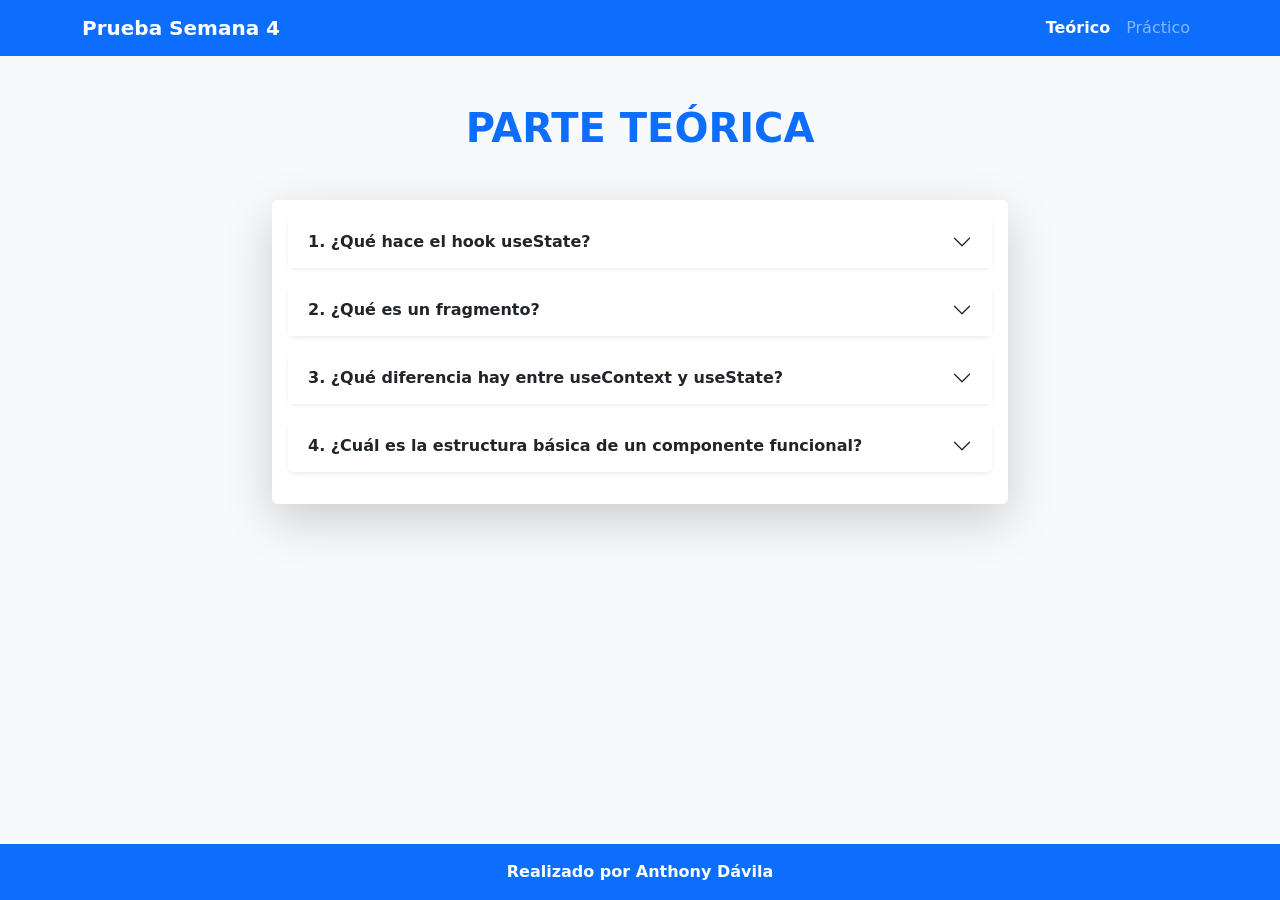
<file: Prueba_Modulo_1/index.html>
<!DOCTYPE html>
<html lang="en">

<head>
    <meta charset="UTF-8">
    <meta name="viewport" content="width=device-width, initial-scale=1.0">
    <title>Prueba Teórica</title>
    <link href="https://cdn.jsdelivr.net/npm/bootstrap@5.3.3/dist/css/bootstrap.min.css" rel="stylesheet">
    <script src="https://cdn.jsdelivr.net/npm/bootstrap@5.3.3/dist/js/bootstrap.bundle.min.js"></script>
</head>

<body class="bg-light d-flex flex-column min-vh-100">
    <nav class="navbar navbar-expand-lg navbar-dark bg-primary">
        <div class="container">
            <a class="navbar-brand fw-bold" href="#">Prueba Semana 4</a>
            <div class="navbar-nav">
                <a class="nav-link active fw-bold" href="./index.html">Teórico</a>
                <a class="nav-link text-white-50" href="./practica.html">Práctico</a>
            </div>
        </div>
    </nav>
    <main class="flex-grow-1">
        <div class="container mt-5">
            <h1 class="text-center text-primary fw-bold mb-5">PARTE TEÓRICA</h1>
            <div class="row justify-content-center">
                <div class="col-lg-8">
                    <div class="card shadow-lg border-0">
                        <div class="card-body">
                            <div class="accordion" id="accordionTeoria">
                                <div class="accordion-item mb-3 border-0 rounded shadow-sm rounded-3">
                                    <h2 class="accordion-header">
                                        <button
                                            class="accordion-button collapsed fw-semibold bg-white focus-ring focus-ring-primary-ring-primary"
                                            data-bs-toggle="collapse" data-bs-target="#p1">
                                            1. ¿Qué hace el hook useState?
                                        </button>
                                    </h2>
                                    <div id="p1" class="accordion-collapse collapse" data-bs-parent="#accordionTeoria">
                                        <div class="accordion-body p-4">
                                            <p>
                                                useState es un hook de React que permite agregar y administrar estado
                                                dentro de componentes funcionales. El estado representa información
                                                dinámica
                                                que puede cambiar durante la ejecución de la aplicación y provoca la
                                                re-renderización del componente cuando se actualiza.
                                            </p>
                                            <p>
                                                Se utiliza para almacenar valores como contadores, formularios, datos de
                                                usuario o cualquier información interactiva dentro del componente.
                                            </p>
                                            <p class="fst-italic text-secondary">
                                                Ejemplo:
                                            </p>
                                            <ul>
                                                <li>const [contador, setContador] = useState(0);</li>
                                            </ul>
                                        </div>
                                    </div>
                                </div>
                                <div class="accordion-item mb-3 border-0 rounded shadow-sm rounded-3">
                                    <h2 class="accordion-header">
                                        <button
                                            class="accordion-button collapsed fw-semibold bg-white focus-ring focus-ring-primary"
                                            data-bs-toggle="collapse" data-bs-target="#p2">
                                            2. ¿Qué es un fragmento?
                                        </button>
                                    </h2>
                                    <div id="p2" class="accordion-collapse collapse" data-bs-parent="#accordionTeoria">
                                        <div class="accordion-body p-4">
                                            <P>
                                                Un Fragmento en React permite agrupar múltiples elementos JSX sin
                                                necesidad
                                                de agregar un nodo adicional al DOM. Esto ayuda a mantener una
                                                estructura
                                                HTML más limpia y evita elementos innecesarios que podrían afectar el
                                                diseño
                                                o el rendimiento.
                                            </P>
                                            <P>
                                                Se representa mediante la sintaxis &lt;&gt;&lt;/&gt; o utilizando
                                                React.Fragment.
                                            </p>
                                        </div>
                                    </div>
                                </div>
                                <div class="accordion-item mb-3 border-0 rounded shadow-sm rounded-3">
                                    <h2 class="accordion-header">
                                        <button
                                            class="accordion-button collapsed fw-semibold bg-white focus-ring focus-ring-primary"
                                            data-bs-toggle="collapse" data-bs-target="#p3">
                                            3. ¿Qué diferencia hay entre useContext y useState?
                                        </button>
                                    </h2>
                                    <div id="p3" class="accordion-collapse collapse" data-bs-parent="#accordionTeoria">
                                        <div class="accordion-body p-4">
                                            <p>
                                                <b>useState:</b> se utiliza para manejar estados locales dentro de un
                                                componente específico. Su información solo afecta al componente donde
                                                fue
                                                declarado.
                                            </p>
                                            <p>
                                                <b>useContext:</b> permite compartir datos entre múltiples componentes
                                                sin necesidad de pasar propiedades manualmente, facilitando
                                                la gestión de estados globales como autenticación, temas visuales o
                                                configuraciones generales.
                                            </p>
                                        </div>
                                    </div>
                                </div>
                                <div class="accordion-item mb-3 border-0 rounded shadow-sm rounded-3">
                                    <h2 class="accordion-header">
                                        <button
                                            class="accordion-button collapsed fw-semibold bg-white focus-ring focus-ring-primary"
                                            data-bs-toggle="collapse" data-bs-target="#p4">
                                            4. ¿Cuál es la estructura básica de un componente funcional?
                                        </button>
                                    </h2>
                                    <div id="p4" class="accordion-collapse collapse" data-bs-parent="#accordionTeoria">
                                        <div class="accordion-body p-4">
                                            <p>
                                                Un componente funcional es una función de JavaScript que retorna código
                                                JSX, el cual describe la interfaz gráfica que React debe renderizar.
                                            </p>
                                            <p>
                                                Puede recibir propiedades (props), manejar estados mediante hooks y
                                                ejecutar lógica antes de renderizar la vista.
                                            </p>
                                            <p class="fst-italic text-secondary">Ejemplo:</p>
                                            <ul>
                                                <li>
                                                    function Iniciar() { <br>
                                                    &nbsp;&nbsp;return (&lt;h1&gt;Hola Mundo&lt;/h1&gt;); <br>
                                                    }
                                                </li>
                                            </ul>
                                        </div>
                                    </div>
                                </div>
                            </div>
                        </div>
                    </div>
                </div>
            </div>
        </div>
    </main>
    <footer class="bg-primary text-white text-center py-3 mt-5">
        <div class="container">
            <p class="mb-0 fw-semibold">
                Realizado por Anthony Dávila
            </p>
        </div>
    </footer>
</body>
</html>
</file>
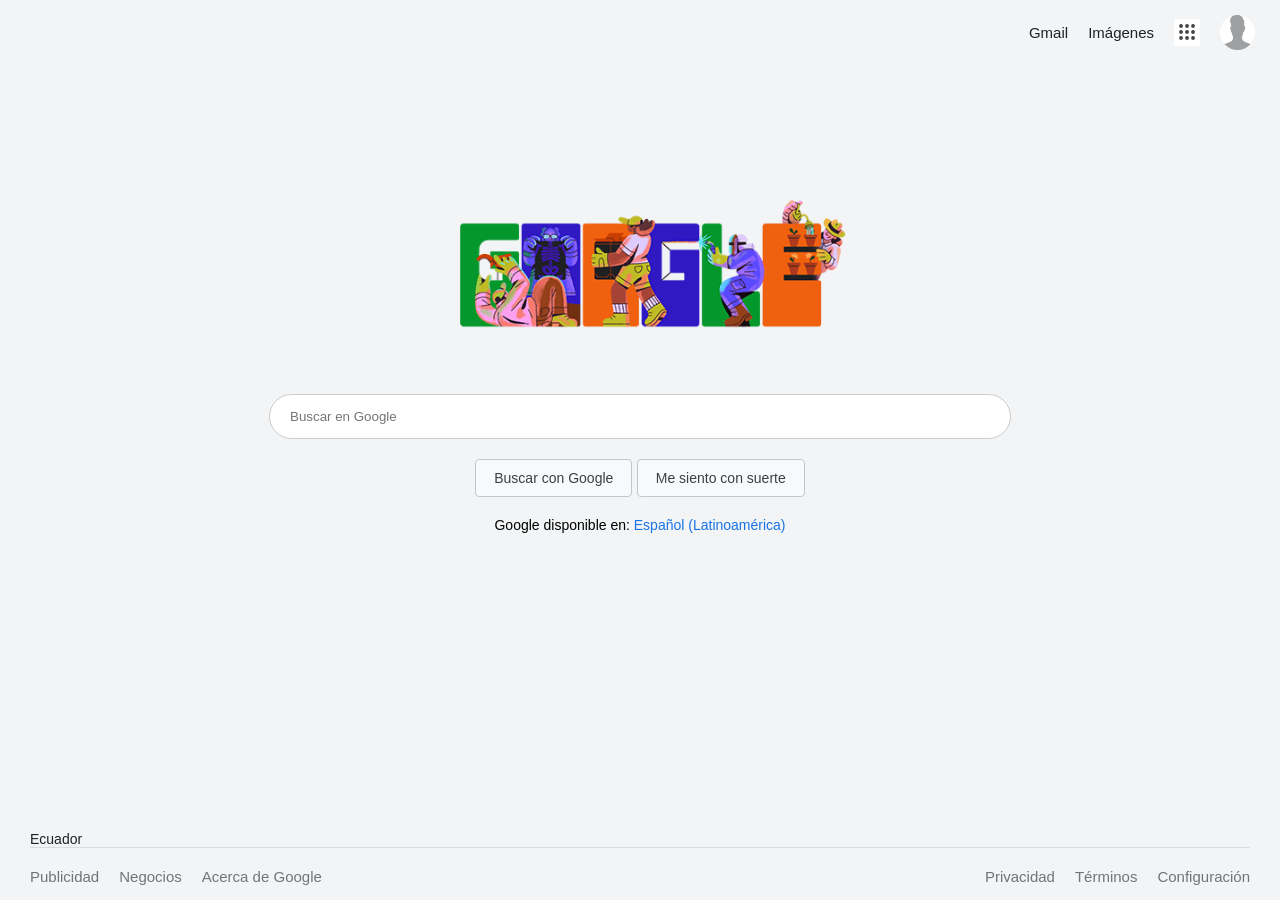
<file: Semana_2/index.html>
<!DOCTYPE html>
<html lang="en">

<head>
    <meta charset="UTF-8">
    <meta name="viewport" content="width=device-width, initial-scale=1.0">
    <link rel="stylesheet" href="./css/styles.css">
    <title>Google</title>
</head>

<body class="layout">
    <header class="header">

        <a href="#">Gmail</a>
        <a href="#">Imágenes</a>
        <img class="apps" src="./imagenes/apps-icon.png" alt="Apps" />
        <img class="profile" src="./imagenes/user-img.jpg" alt="Cuenta" />
    </header>
    <main class="main">

        <img class="logo" src="./imagenes/google-logo.png" alt="Google Logo"  />

        <form action="https://www.google.com/search" method="GET">
            <input 
                type="text" 
                placeholder="Buscar en Google"
                name="q"
                required
            >
            <div class="buttoms">
                <button type="submit">Buscar con Google</button>
                <button type="button">Me siento con suerte</button>
            </div>
        </form>
        <p class="language">
            Google disponible en:
            <a href="#">Español (Latinoamérica)</a>
        </p>
    </main>

    <footer class="footer">
        <div class="country">Ecuador</div>
        <div class="footer-links">
        <div>
        <a href="#">Publicidad</a>
        <a href="#">Negocios</a>
        <a href="#">Acerca de Google</a>
        </div>
        <div>
            <a href="#">Privacidad</a>
            <a href="#">Términos</a>
            <a href="#">Configuración</a>
        </div>
    </footer>
</body>

</html>
</file>
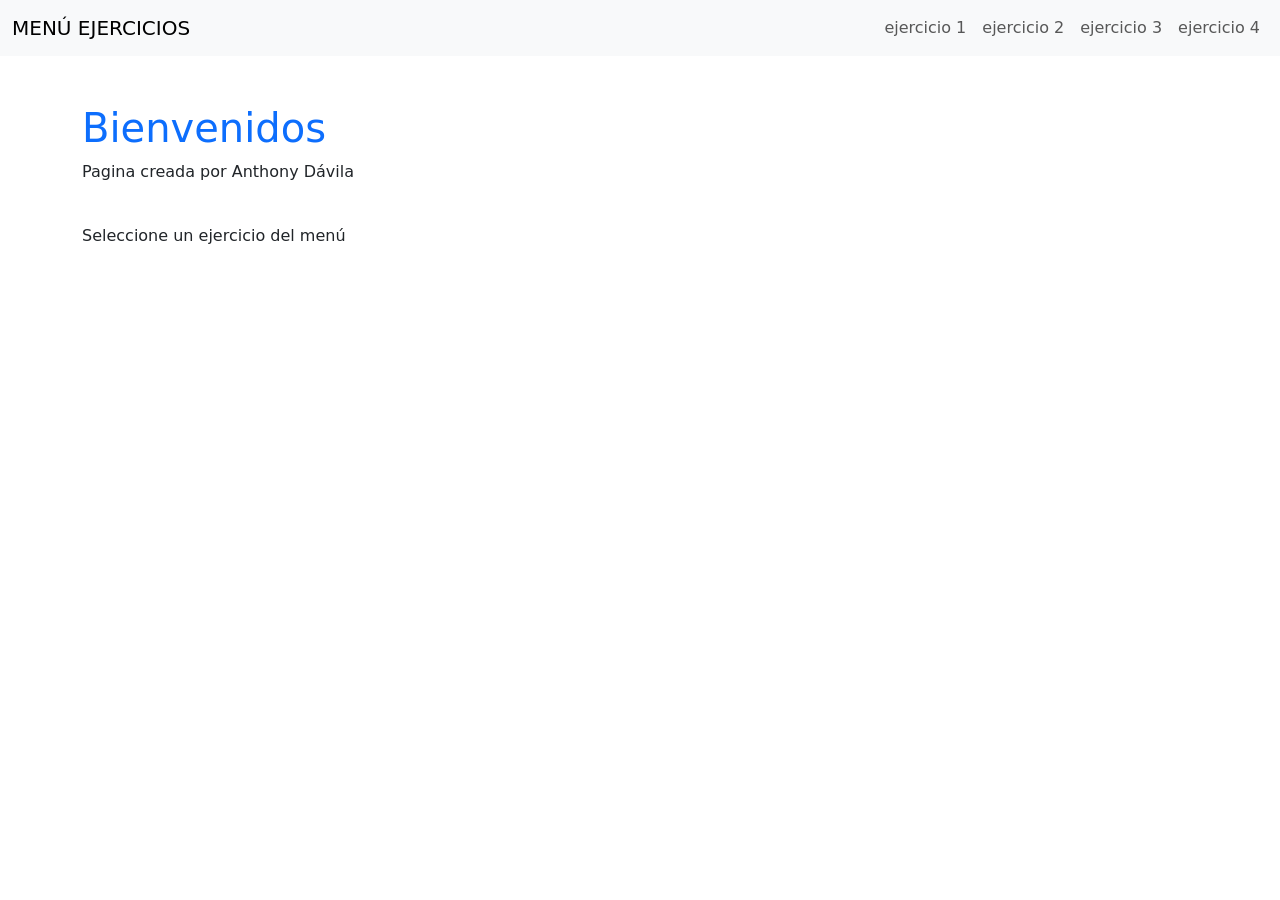
<file: Semana_3/index.html>
<!DOCTYPE html>
<html lang="en">

<head>
    <meta charset="UTF-8">
    <meta name="viewport" content="width=device-width, initial-scale=1.0">
    <title>Davila</title>
    <link href="https://cdn.jsdelivr.net/npm/bootstrap@5.3.3/dist/css/bootstrap.min.css" rel="stylesheet">
    <script 
        src="./scripts/functions.js">
    </script>
</head>

<body>
    <nav class="navbar navbar-expand-lg navbar-light bg-light">
        <div class="container-fluid">
            <a class="navbar-brand" href="#">MENÚ EJERCICIOS</a>
            <div class="navbar-nav">
                <a class="nav-link" href="./ejercicio1.html">ejercicio 1</a>
 
                <a class="nav-link" href="./ejercicio2.html">ejercicio 2</a>

                <a class="nav-link" href="./ejercicio3.html">ejercicio 3</a>

                <a class="nav-link" href="./ejercicio4.html">ejercicio 4</a>
            
            </div>
        </div>
    </nav>
    <div class="container mt-5">
        <h1 class="text-primary">Bienvenidos</h1>
        <p>Pagina creada por Anthony Dávila</p>
        <br>
        <p>Seleccione un ejercicio del menú</p>
    </div>
</body>

</html>
</file>
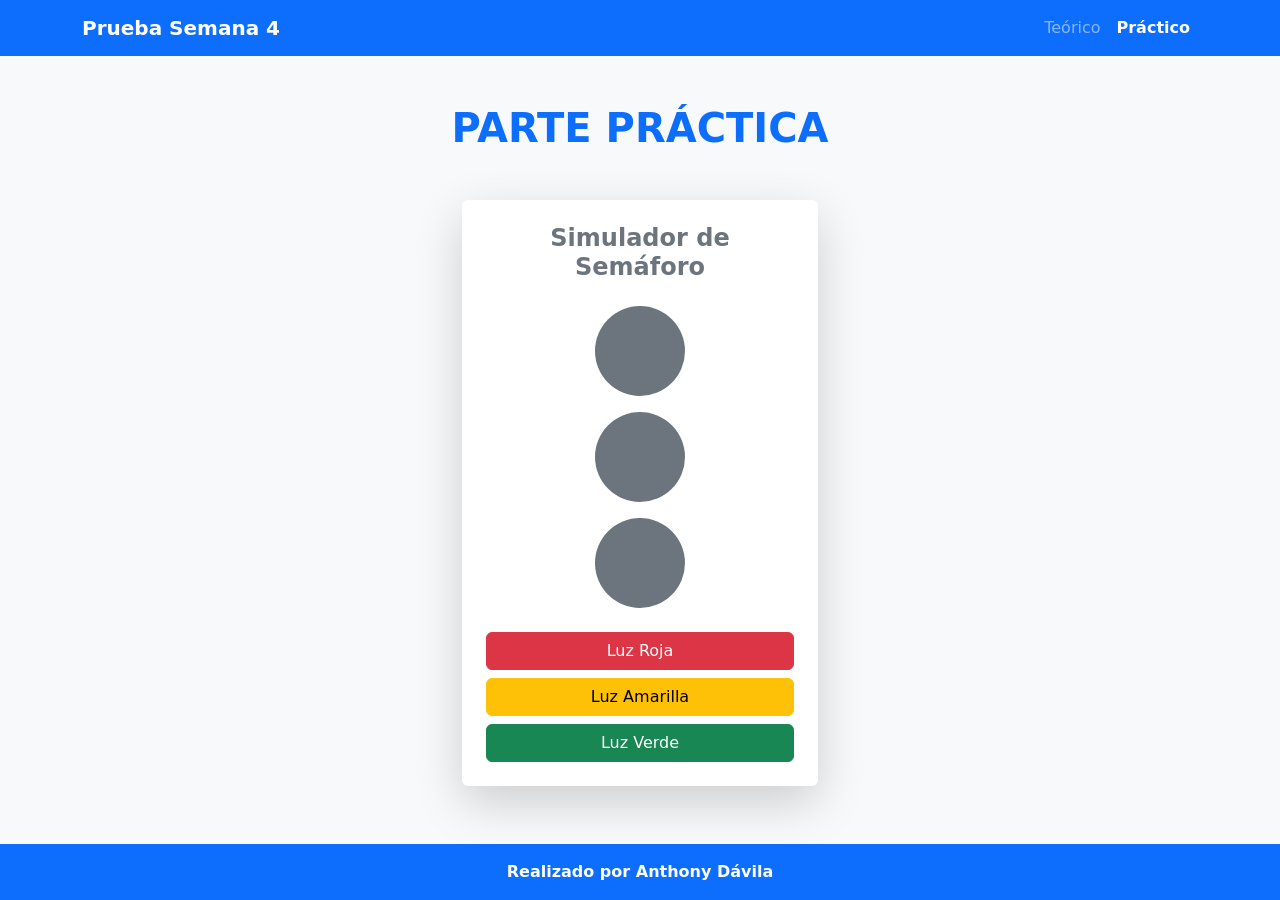
<file: Prueba_Modulo_1/practica.html>
<!DOCTYPE html>
<html lang="en">

<head>
    <meta charset="UTF-8">
    <meta name="viewport" content="width=device-width, initial-scale=1.0">
    <title>Prueba Práctica</title>
    <link href="https://cdn.jsdelivr.net/npm/bootstrap@5.3.3/dist/css/bootstrap.min.css" rel="stylesheet">
    <script src="./scripts/funciones.js"></script>
</head>

<body class="bg-light d-flex flex-column min-vh-100">
    <nav class="navbar navbar-expand-lg navbar-dark bg-primary">
        <div class="container">
            <a class="navbar-brand fw-bold" href="#">Prueba Semana 4</a>
            <div class="navbar-nav">
                <a class="nav-link text-white-50" href="./index.html">Teórico</a>
                <a class="nav-link active fw-bold" href="./practica.html">Práctico</a>
            </div>
        </div>
    </nav>
    <main class="flex-grow-1">
        <div class="container mt-5">
            <h1 class="text-center text-primary fw-bold mb-5">PARTE PRÁCTICA</h1>
            <div class="row justify-content-center">
                <div class="col-md-4">
                    <div class="card shadow-lg border-0 text-center p-4">
                        <h4 class="mb-4 fw-bold text-secondary">Simulador de Semáforo</h4>
                        <div class="d-flex flex-column align-items-center gap-3 mb-4">
                            <div id="rojo" class="rounded-circle bg-secondary" style="width:90px;height:90px;"></div>
                            <div id="amarillo" class="rounded-circle bg-secondary" style="width:90px;height:90px;"></div>
                            <div id="verde" class="rounded-circle bg-secondary" style="width:90px;height:90px;"></div>
                        </div>
                        <div class="d-grid gap-2">
                            <button class="btn btn-danger" onclick="cambiarLuz('rojo')">
                                Luz Roja
                            </button>
                            <button class="btn btn-warning" onclick="cambiarLuz('amarillo')">
                                Luz Amarilla
                            </button>
                            <button class="btn btn-success" onclick="cambiarLuz('verde')">
                                Luz Verde
                            </button>
                        </div>
                    </div>
                </div>
            </div>
        </div> 
    </main>
    <footer class="bg-primary text-white text-center py-3 mt-5">
        <div class="container">
            <p class="mb-0 fw-semibold">
                Realizado por Anthony Dávila
            </p>
        </div>
    </footer>
</body>

</html>
</file>
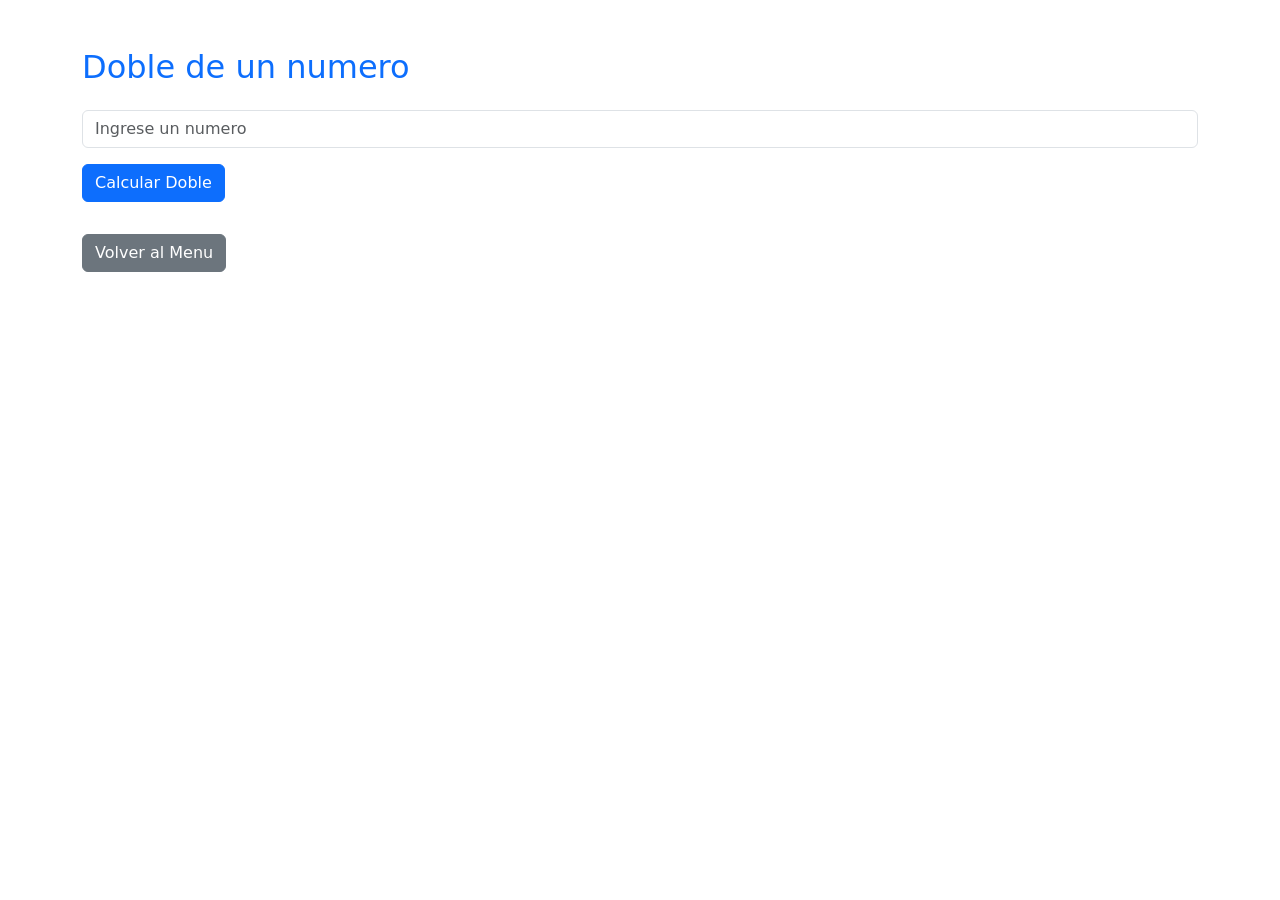
<file: Semana_3/ejercicio1.html>
<!DOCTYPE html>
<html lang="en">

<head>
    <meta charset="UTF-8">
    <meta name="viewport" content="width=device-width, initial-scale=1.0">
    <title>Davila</title>
    <link href="https://cdn.jsdelivr.net/npm/bootstrap@5.3.3/dist/css/bootstrap.min.css" rel="stylesheet">
    <script 
        src="./scripts/functions.js">
    </script>
</head>

<body class="container mt-5">
    <h2 class="text-primary mb-4">Doble de un numero</h2>
    <input 
        type="number" 
        id="numero" class="form-control mb-3" 
        placeholder="Ingrese un numero"
        />
    <button     
        class="btn btn-primary" 
        onclick="calcularDoble()">Calcular Doble
    </button>
    <p id="resultado" class="mt-3"></p>
    <a href="./index.html" class="btn btn-secondary mt-3">Volver al Menu</a>
</body>
</html>
</file>
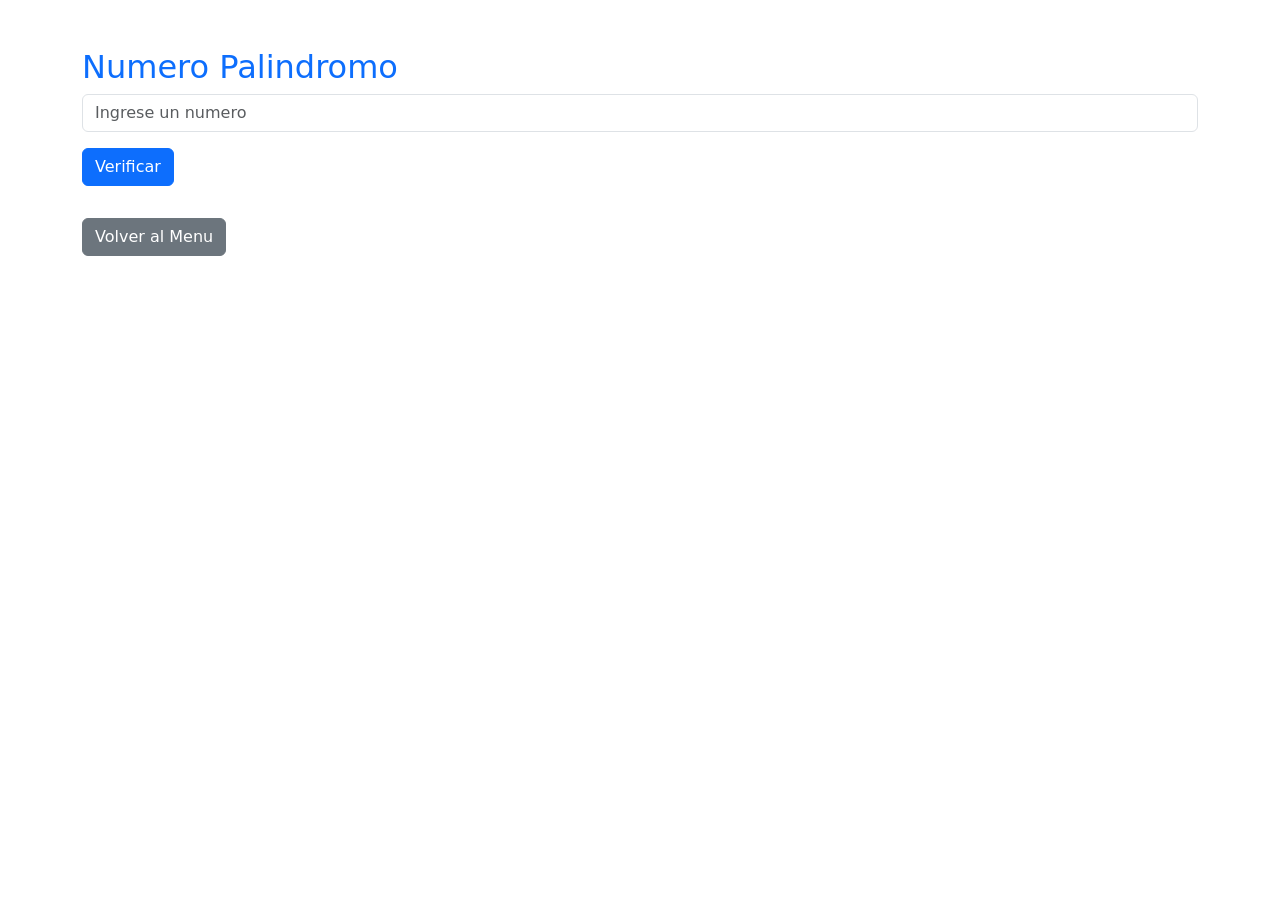
<file: Semana_3/ejercicio2.html>
<!DOCTYPE html>
<html lang="en">

<head>
    <meta charset="UTF-8">
    <meta name="viewport" content="width=device-width, initial-scale=1.0">
    <title>Davila</title>
    <link href="https://cdn.jsdelivr.net/npm/bootstrap@5.3.3/dist/css/bootstrap.min.css" rel="stylesheet">
    <script src="./scripts/functions.js"></script>
</head>

<body class="container mt-5">
    <h2 class="text-primary" id="title">Numero Palindromo</h2>
    <input type="number" id="numero" class="form-control mb-3" placeholder="Ingrese un numero" />
    <button class="btn btn-primary" onclick="esPalindromo()">Verificar</button>
    <p id="resultado" class="mt-3"></p>
    <a href="./index.html" class="btn btn-secondary mt-3">Volver al Menu</a>
    
</body>
</html>
</file>
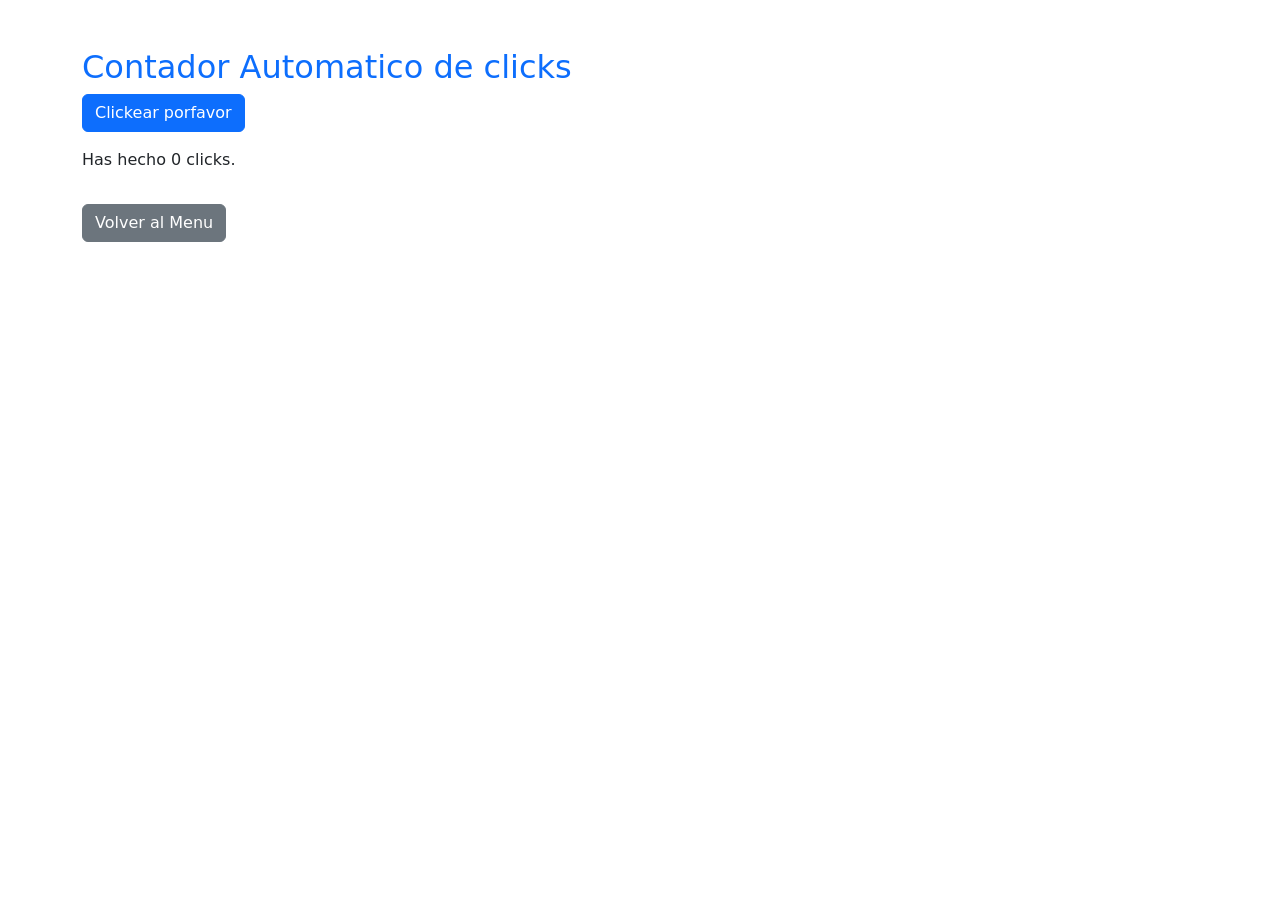
<file: Semana_3/ejercicio3.html>
<!DOCTYPE html>
<html lang="en">

<head>
    <meta charset="UTF-8">
    <meta name="viewport" content="width=device-width, initial-scale=1.0">
    <title>Davila</title>
    <link href="https://cdn.jsdelivr.net/npm/bootstrap@5.3.3/dist/css/bootstrap.min.css" rel="stylesheet">
    <script src="./scripts/functions.js"></script>
</head>

<body class="container mt-5">
    <h2 class="text-primary" id="title">Contador Automatico de clicks</h2>
    <button class="btn btn-primary" onclick="contadorClicks()">Clickear porfavor</button>
    <p id="resultado" class="mt-3">Has hecho 0 clicks.</p>
    <a href="./index.html" class="btn btn-secondary mt-3">Volver al Menu</a>
</body>
</html>
</file>
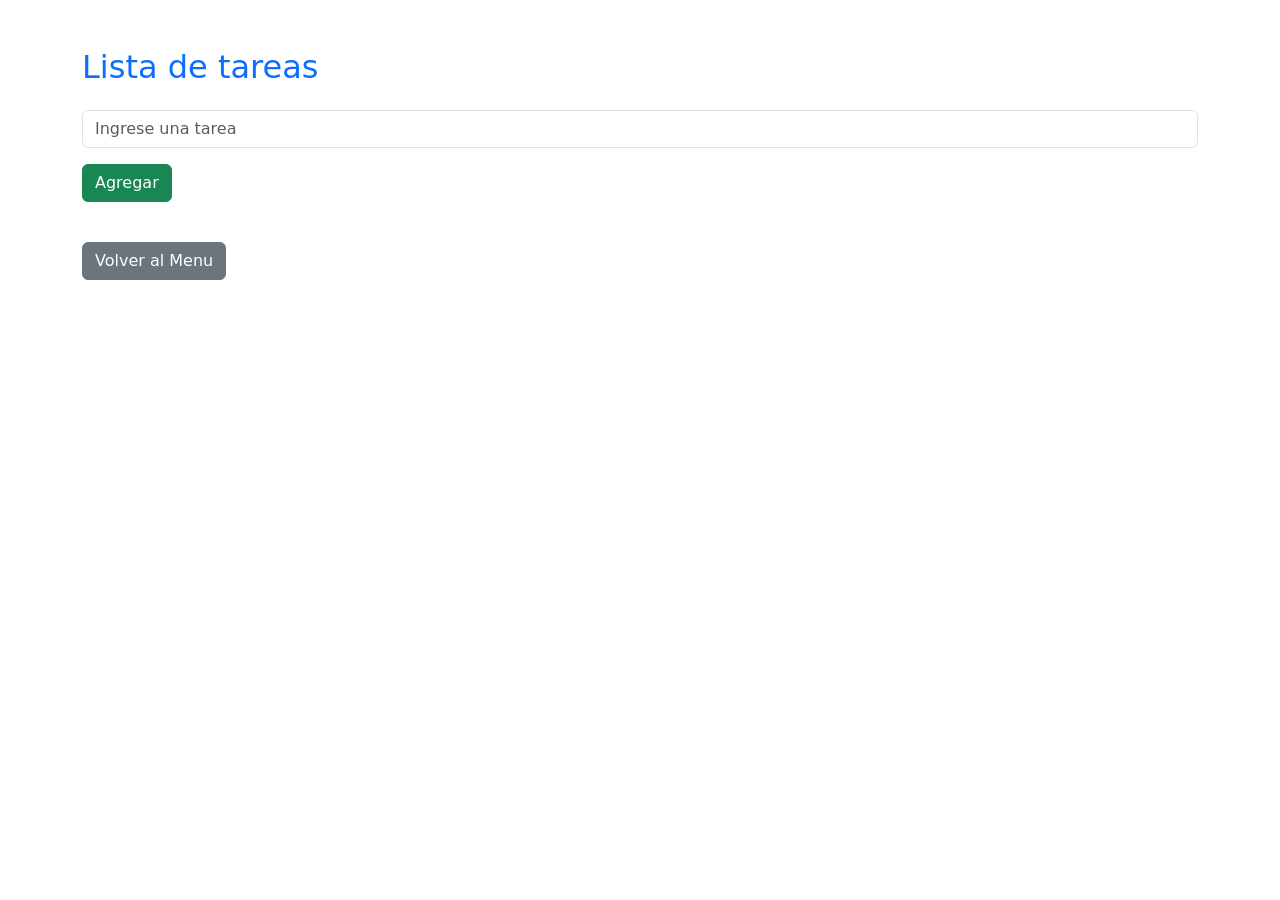
<file: Semana_3/ejercicio4.html>
<!DOCTYPE html>
<html lang="en">

<head>
    <meta charset="UTF-8">
    <meta name="viewport" content="width=device-width, initial-scale=1.0">
    <title>Davila</title>
    <link href="https://cdn.jsdelivr.net/npm/bootstrap@5.3.3/dist/css/bootstrap.min.css" rel="stylesheet">
    <script src="./scripts/functions.js"></script> 
</head>

<body class="container mt-5">
    <h2 class="text-primary mb-4">Lista de tareas</h2>
    <input type="text" id="tareas" class="form-control mb-3" placeholder="Ingrese una tarea" />
    <button class="btn btn-success" onclick="agregarTareas()">Agregar
    </button>
    <div id="mensaje" class="text-danger mt-2"></div>
    <ul id="listaTareas" class="list-group mt-4"></ul>
    <a href="./index.html" class="btn btn-secondary mt-3">Volver al Menu</a>
</body>
</html>
</file>
<file: Semana_2/css/styles.css>
body {
    font-family: Arial, Helvetica, sans-serif;
    margin: 0;
    background: #f2f4f6;
    overflow-x: hidden;
}

.grid {
    display: grid;
    grid-template-columns: 1fr 1fr 1fr 1fr;
    gap: 10px;
}

.layout {
    display: grid;
    grid-template-rows: auto 1fr auto;
    grid-template-areas:
        "header"
        "main"
        "footer";
    height: 100vh;
}

.header {
    grid-area: header;
    background: #f2f4f6;
    padding: 15px 25px;
    display: flex;
    justify-content: flex-end;
    align-items: center;
    gap: 20px;
}

.header a {
    text-decoration: none;
    color: #202124;
    font-size: 15px;
}

.profile {
    width: 35px;
    height: 35px;
    border-radius: 50%;
}

.apps {
    font-size: 20px;
    cursor: pointer;
}

.main { 

    grid-area: main;
    min-height: 0;
    padding: 20px;
    background: #f2f4f6;

    display: flex;
    flex-direction: column;

    justify-content: flex-start;
    padding-top: 120px;
    align-items: center;
}

.footer {
    grid-area: footer;
    background: #f2f4f6;
    padding: 15px 30px;
    font-size: 14px;
    display: flex;
    flex-direction: column;
}

.country {
    margin-bottom: 10px;
    color: #202124;
    border-bottom: 1px solid #dadce0;
}

.footer-links {
    display: flex;
    justify-content: space-between;
    width: 100%;
    margin-top: 10px;
}

.footer-links div {
    display: flex;
    gap: 20px;
}

.footer a {
    text-decoration: none;
    color: #70757a;
    font-size: 15px;
}

form {
    display: flex;
    width: 100%;
    flex-direction: column;
    align-items: center;
    gap: 20px;
}
button {
    border: none;
}


.buttoms button{
    background-color: #f8f9fa;
    border: 1px solid #c6c6c6;

    padding: 10px 18px;
    font-size: 14px;

    border-radius: 4px;
    cursor: pointer;

    color: #3c4043;
}

input {
    width: 100%;
    max-width: 700px;
    padding: 14px 20px;
    border-radius: 24px;
    border: 1px solid #ccc;
}

.language {
    margin-top: 20px;
    font-size: 14px;
}

.language a {
    text-decoration: none;
    color: #1a73e8;
}

.logo {
    width: 35vw;
    max-width: 500px;
    min-width: 300px;
    height: auto;
    margin-bottom: 30px;
}
</file>
